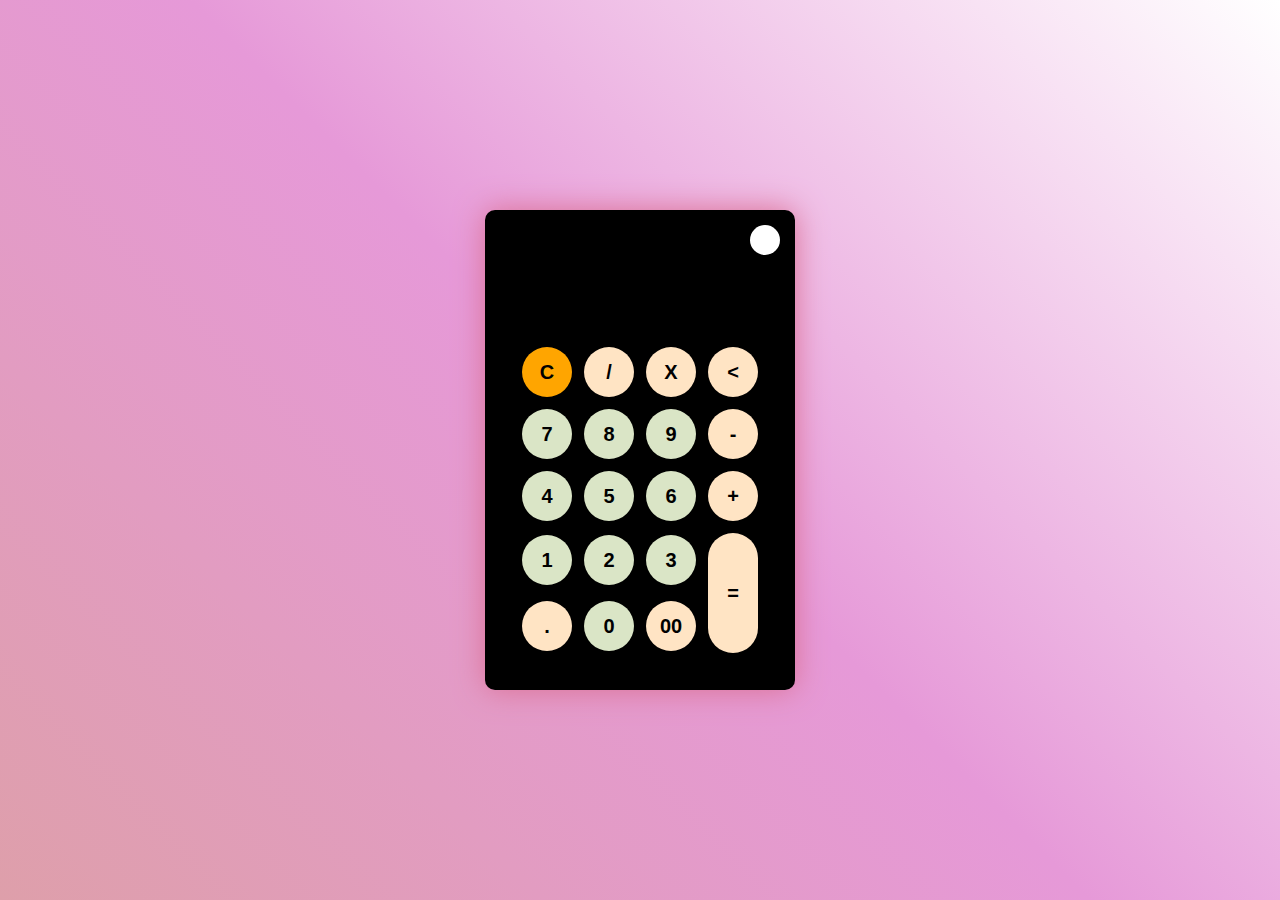
<file: proyecto-calculadora/index.html>
<!DOCTYPE html>
<html lang="es">
<head>
    <meta charset="UTF-8">
    <meta http-equiv="X-UA-Compatible" content="IE=edge">
    <meta name="viewport" content="width=device-width, initial-scale=1.0">
    <link rel="stylesheet" href="./css/style.css">
    <link rel="shortcut icon" href="./imagenes/calculator.png" type="image/x-icon">
    <title>Calculadora</title>
</head>
<body>
    <div class="container">
        <div class="calculator dark">
            <div class="theme-toggler active">
                <i class="toggler-icon">

                </i>
        </div>
        <div class="display-screen">
            <div id="display"></div>
        </div>
        <div class="buttons">
            <table>
                <tr>
                    <td><button class="btn-operator" id="clear">C</button></td>
                    <td><button class="btn-operator" id="/">/</button></td>
                    <td><button class="btn-operator" id="*">X</button></td>
                    <td><button class="btn-operator" id="backspace"><</button></td>
                </tr>
                <tr>
                    <td><button class="btn-number" id="7">7</button></td>
                    <td><button class="btn-number" id="8">8</button></td>
                    <td><button class="btn-number" id="9">9</button></td>
                    <td><button class="btn-operator" id="-">-</button></td>
                </tr>
                <tr>
                    <td><button class="btn-number" id="4">4</button></td>
                    <td><button class="btn-number" id="5">5</button></td>
                    <td><button class="btn-number" id="6">6</button></td>
                    <td><button class="btn-operator" id="+">+</button></td>
                </tr>
                <tr>
                    <td><button class="btn-number" id="1">1</button></td>
                    <td><button class="btn-number" id="2">2</button></td>
                    <td><button class="btn-number" id="3">3</button></td>
                    <td rowspan="2"><button class="btn-equal" id="equal">=</button></td>
                </tr>
                <tr>
                    <td><button class="btn-operator" id=".">.</button></td>
                    <td><button class="btn-number" id="0">0</button></td>
                    <td><button class="btn-operator" id="00">00</button></td>
                </tr>
            </table>
        </div>
    </div>
    
</body>
<script src="script.js"></script>
</html>
</file>
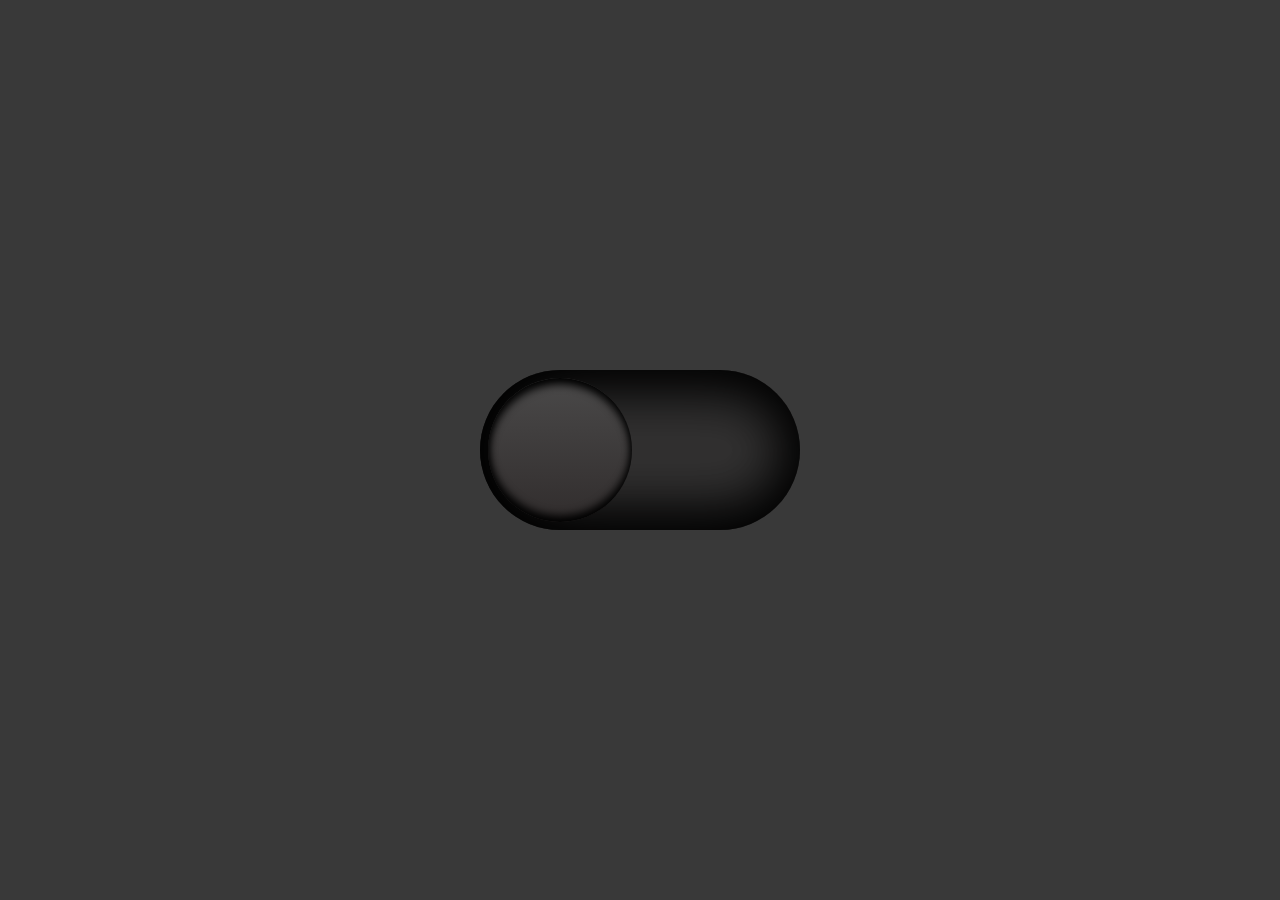
<file: proyecto-dark-theme/index.html>
<!DOCTYPE html>
<html lang="es">
<head>
    <meta charset="UTF-8">
    <meta http-equiv="X-UA-Compatible" content="IE=edge">
    <meta name="viewport" content="width=device-width, initial-scale=1.0">
    <link rel="stylesheet" href="./styles/styles.css">
    <title>Document</title>
</head>
<body>
    <div id="toggle">
        <i class="indicator"></i>
    </div>
</body>
<script src="./script.js"></script>
</html>
</file>
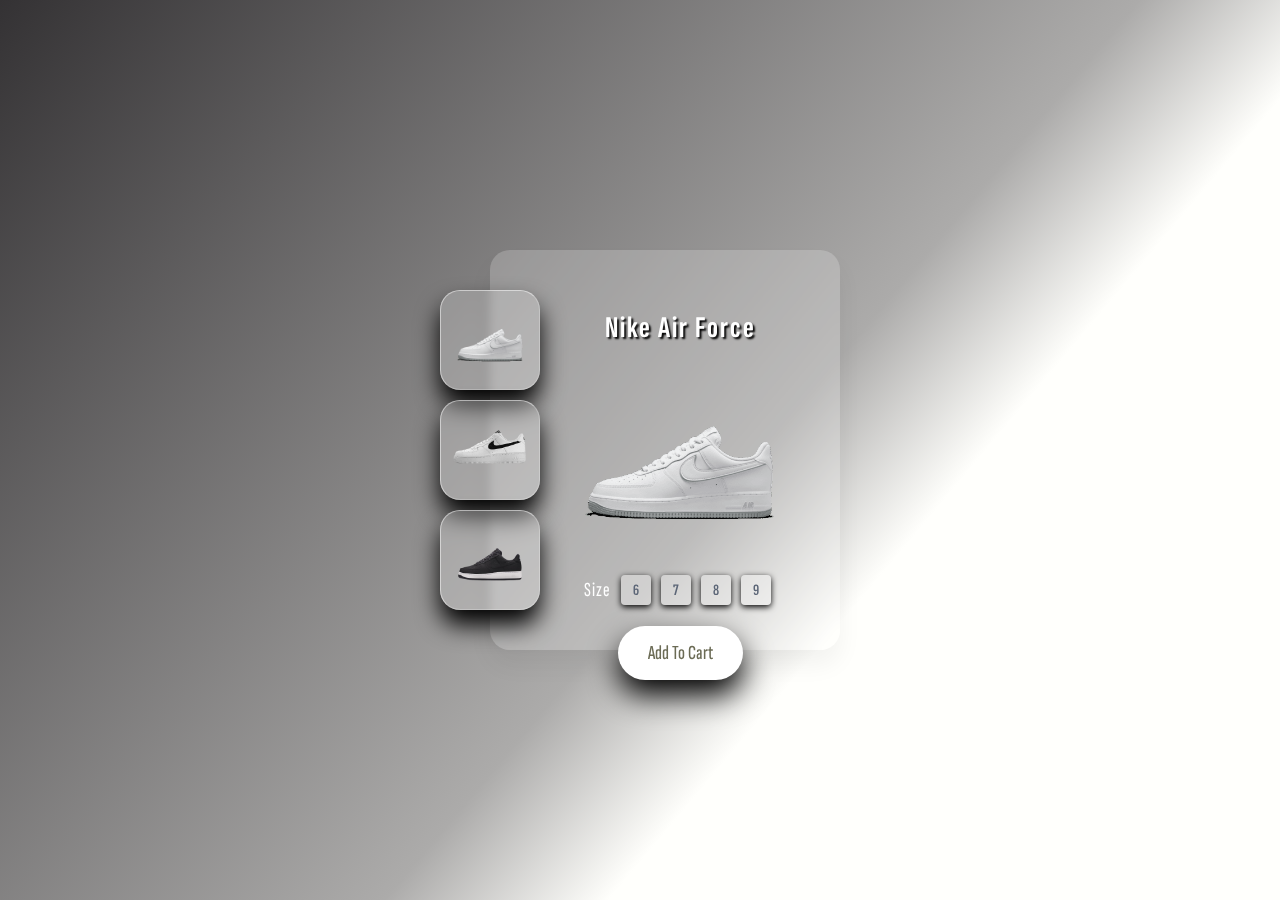
<file: proyecto-zapatillas/index.html>
<!DOCTYPE html>
<html lang="es">
<head>
    <meta charset="UTF-8">
    <meta name="viewport" content="width=device-width, initial-scale=1.0">
    <link rel="stylesheet" href="./styles/styles.css">
    <link rel="shortcut icon" href="./images/logo-air-force-removebg-preview.png" type="image/x-icon">
    <title>Nike- Air Force</title>
</head>
<body>
    <div class="container">
        <ul class="thum">
            <li onclick="imgURL('./images/air-force-con-fondo2-removebg-preview.png')"><img src="./images/air-force-con-fondo2-removebg-preview.png" alt=""></li>
            <li onclick="imgURL('./images/air-force-con-fondo1-removebg-preview.png')"><img src="./images/air-force-con-fondo1-removebg-preview.png" alt=""></li>
            <li onclick="imgURL('./images/air-force-con-fondo3-removebg-preview.png')"><img src="./images/air-force-con-fondo3-removebg-preview.png" alt=""></li>
        </ul>
        <div class="imgBox">
            <h2>Nike Air Force</h2>
            <img src="./images/air-force-con-fondo2-removebg-preview.png" alt="">
            <ul class="size">
                <span>Size</span>
                <li>6</li>
                <li>7</li>
                <li>8</li>
                <li>9</li>
            </ul>
            <a href="#" class="btn">Add To Cart</a>
        </div>
    </div>
    
</body>
<script src="./script.js"></script>
</html>
</file>
<file: proyecto-calculadora/css/style.css>
* {
  padding: 0;
  margin: 0;
  box-sizing: border-box;
}

body {
  background: linear-gradient(45deg, rgb(222, 159, 170), rgb(230, 153, 216), white);
}

.container {
  height: 100vh;
  width: 100vw;
  display: flex;
  align-items: center;
  justify-content: center;
  flex-wrap: wrap;
}

.calculator {
  position: relative;
  background-color: rgb(248, 248, 248);
  height: auto;
  width: auto;
  padding: 30px;
  border-radius: 10px;
  box-shadow: 0 0 30px palevioletred;
}
.calculator.dark {
  background-color: black;
}
.calculator.dark #display {
  color: white;
}
.calculator.dark .btn-number {
  background-color: rgb(218, 229, 198);
  color: black;
}
.calculator #display {
  color: black;
  margin: 0 10px;
  height: 80px;
  display: flex;
  align-items: flex-end;
  justify-content: flex-end;
  font-size: 30px;
  margin-bottom: 20px;
  font-weight: bold;
}
.calculator button#clear {
  background-color: orange;
}
.calculator .btn-number {
  color: black;
  background-color: rgba(97, 88, 88, 0.423);
}
.calculator .btn-operator {
  background-color: bisque;
}
.calculator .btn-equal {
  background-color: bisque;
}
.calculator #equal {
  border-radius: 30px;
  height: 120px;
  padding-top: 30px;
  padding-bottom: 30px;
  width: 50px;
}

.theme-toggler {
  position: absolute;
  top: 30px;
  right: 30px;
  color: white;
  cursor: pointer;
  z-index: 1;
}
.theme-toggler::before {
  content: "";
  position: absolute;
  height: 30px;
  width: 30px;
  top: 50%;
  transform: translate(-50%, -50%);
  border-radius: 50%;
  background-color: black;
  z-index: -1;
}

.theme-toggler.active {
  color: black;
}
.theme-toggler.active::before {
  background-color: white;
}

button {
  border-radius: 50%;
  border: 0px;
  height: 50px;
  width: 50px;
  margin: 5px;
  cursor: pointer;
  font-size: 20px;
  font-weight: bold;
  transition: all 0.5s ease;
}
button:hover {
  transform: scale(1.1);
}
button:hover.btn-number {
  background: black;
  color: white;
  transition: all 0.7s ease;
  transform: scale(1.1);
}/*# sourceMappingURL=style.css.map */
</file>
<file: proyecto-dark-theme/styles/styles.css>
* {
  margin: 0;
  padding: 0;
  box-sizing: border-box;
}

body {
  background-color: rgb(57, 57, 57);
  display: flex;
  justify-content: center;
  align-items: center;
  flex-direction: column;
  min-height: 100vh;
  transition: 0.5s;
}
body.active {
  background: white;
}

#toggle {
  position: relative;
  display: block;
  height: 160px;
  width: 320px;
  border-radius: 160px;
  background-color: rgb(50, 49, 49);
  transition: 0.5s;
  box-shadow: inset 8px 2px 60px 8px black, inset 8px -2px 60px 8px black;
}
#toggle .indicator {
  position: absolute;
  top: 0;
  left: 0;
  height: 160px;
  width: 160px;
  border-radius: 50%;
  background: linear-gradient(rgb(74, 73, 73), rgb(49, 45, 45));
  cursor: pointer;
  transform: scale(0.9);
  box-shadow: inset 0px -7px 10px black, inset 0px 7px 10px rgb(0, 0, 0);
  transition: 0.5s;
}
#toggle.active {
  background: white;
  box-shadow: inset 0px 7px 15px rgb(138, 138, 138), inset 0px -7px 15px rgb(138, 138, 138);
}
#toggle.active .indicator {
  left: 50%;
  box-shadow: inset 0px 7px 10px white;
  background: linear-gradient(rgb(255, 255, 255), rgb(196, 191, 191));
}/*# sourceMappingURL=styles.css.map */
</file>
<file: proyecto-zapatillas/styles/styles.css>
@import url("https://fonts.googleapis.com/css2?family=Sofia+Sans+Extra+Condensed&display=swap");
* {
  padding: 0;
  margin: 0;
  box-sizing: border-box;
  font-family: "Sofia Sans Extra Condensed", sans-serif;
}

body {
  display: flex;
  justify-content: center;
  align-items: center;
  min-height: 100vh;
  background: rgb(52, 50, 52);
  background: linear-gradient(130deg, rgb(52, 50, 52) 0%, rgb(172, 171, 170) 56%, rgb(255, 255, 252) 67%, rgb(255, 255, 252) 81%);
}

.container {
  position: relative;
  width: 400px;
  height: 400px;
}
.container .thum {
  position: absolute;
  top: 50%;
  transform: translateY(-50%);
  z-index: 1;
}
.container .thum li {
  list-style: none;
  width: 100px;
  height: 100px;
  margin: 10px 0;
  display: flex;
  justify-content: center;
  align-items: center;
  background: rgba(255, 255, 255, 0.2);
  box-shadow: 0px 15px 25px black;
  border-radius: 20px;
  -webkit-backdrop-filter: blur(4px);
          backdrop-filter: blur(4px);
  border: 1px solid rgba(255, 255, 255, 0.25);
  border-top: 1px solid rgba(255, 255, 255, 0.5);
  border-left: 1px solid rgba(255, 255, 255, 0.5);
}
.container .thum li img {
  width: 80%;
  transition: 0.5s;
}
.container .thum li img:hover {
  width: 150px;
  height: 150px;
}
.container .imgBox {
  position: absolute;
  top: 0;
  right: 0;
  padding: 60px 20px;
  width: 350px;
  height: 100%;
  padding-left: 50px;
  display: flex;
  justify-content: space-between;
  align-items: center;
  flex-direction: column;
  background: rgba(255, 255, 255, 0.2);
  box-shadow: 0 15px 25px rgba(0, 0, 0, 0.05);
  border-radius: 20px;
  -webkit-backdrop-filter: blur(4px);
          backdrop-filter: blur(4px);
}
.container .imgBox h2 {
  color: white;
  letter-spacing: 2px;
  font-size: 30px;
  text-shadow: 2px 2px 2px black;
}
.container .imgBox img {
  width: 80%;
  transition: 0.5s;
}
.container .imgBox img:hover {
  transform: scale(1.5);
}
.container .size {
  display: flex;
  justify-content: center;
  align-items: center;
}
.container .size span {
  color: white;
  font-size: 20px;
  letter-spacing: 1px;
  margin-right: 5px;
}
.container .size li {
  list-style: none;
  width: 30px;
  height: 30px;
  background-color: rgba(255, 255, 255, 0.303);
  cursor: pointer;
  color: rgb(91, 101, 118);
  display: flex;
  justify-content: center;
  align-items: center;
  margin: 5px;
  border-radius: 4px;
  font-weight: 600;
  box-shadow: 0px 2px 6px black;
  transition: 0.25s;
}
.container .size li:hover {
  transform: translateY(-10px);
}
.container .btn {
  position: absolute;
  bottom: -30px;
  background-color: white;
  box-shadow: 0px 15px 30px black;
  border-radius: 30px;
  text-decoration: none;
  display: inline-block;
  font-size: 20px;
  padding: 15px 30px;
  font-weight: 500;
  color: rgb(107, 107, 85);
  transition: 0.5s;
}
.container .btn:hover {
  letter-spacing: 2px;
}/*# sourceMappingURL=styles.css.map */
</file>
